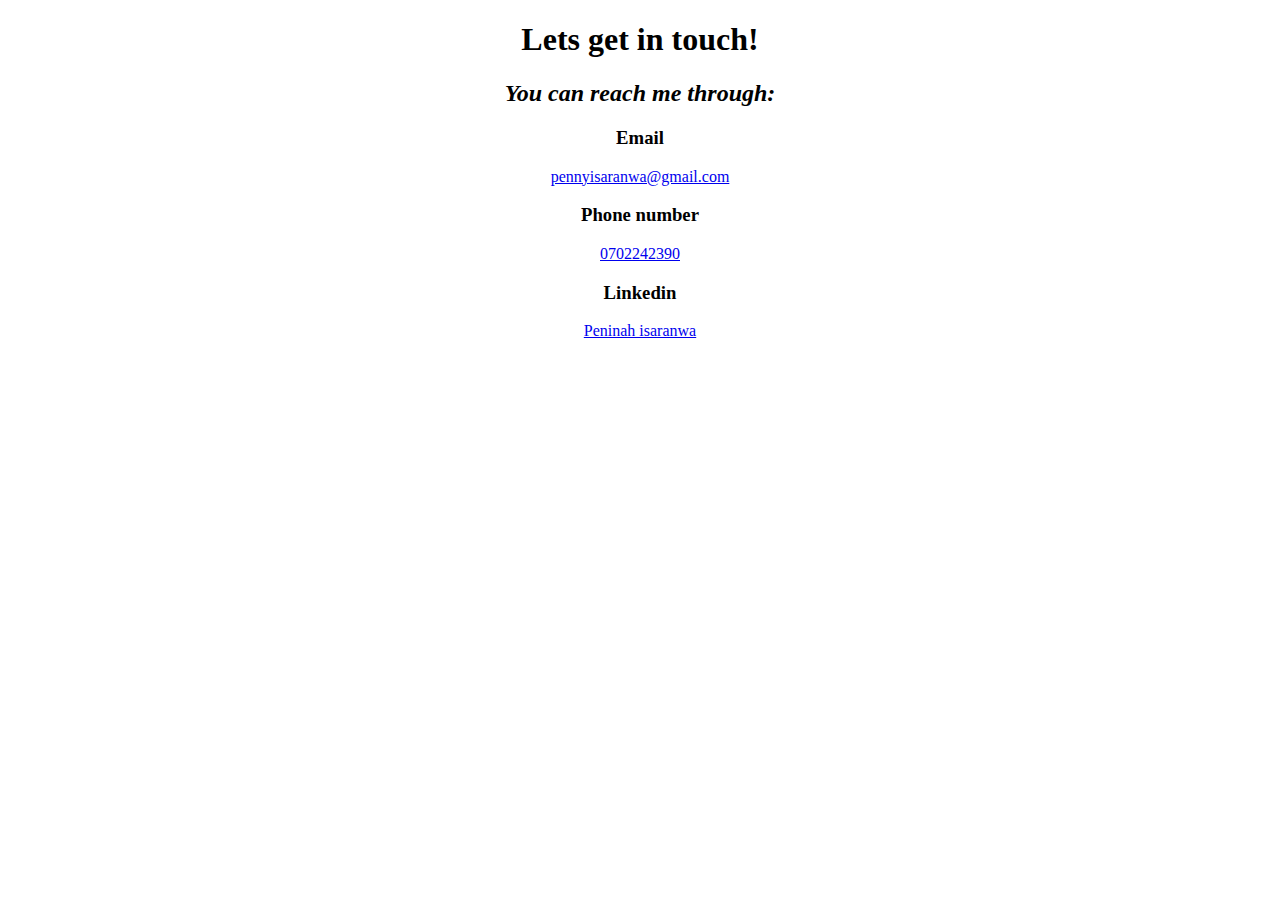
<file: contact.html>
<!DOCTYPE html>
<html lang="en">
  <head>
    <meta charset="UTF-8" />
    <style>
      .content {
        text-align: center;
      }
      @media (max-width: 600px) {
        h2 {
          display: none;
        }
        .content {
          text-align: left;
        }
      }
    </style>
    <link
      href="https://cdn.jsdelivr.net/npm/bootstrap@5.3.1/dist/css/bootstrap.min.css"
      rel="stylesheet"
      integrity="sha384-4bw+/aepP/YC94hEpVNVgiZdgIC5+VKNBQNGCHeKRQN+PtmoHDEXuppvnDJzQIu9"
      crossorigin="anonymous"
    />
    <meta name="viewport" content="width=device-width, initial-scale=1.0" />
    <title>Contacts</title>
  </head>
  <body>
    <div class="container m-5">
      <div class="content">
        <h1>Lets get in touch!</h1>
        <h2><i>You can reach me through:</i></h2>
        <h3>Email</h3>
        <a href="mailto:pennyisaranwa@gmail.com">pennyisaranwa@gmail.com</a>
        <h3>Phone number</h3>
        <a href="tel:0702242390">0702242390</a>
        <h3>Linkedin</h3>
        <a href="https://www.linkedin.com/in/peninah-isaranwathedeveloper"
          >Peninah isaranwa</a
        >
      </div>
    </div>
  </body>
</html>
</file>
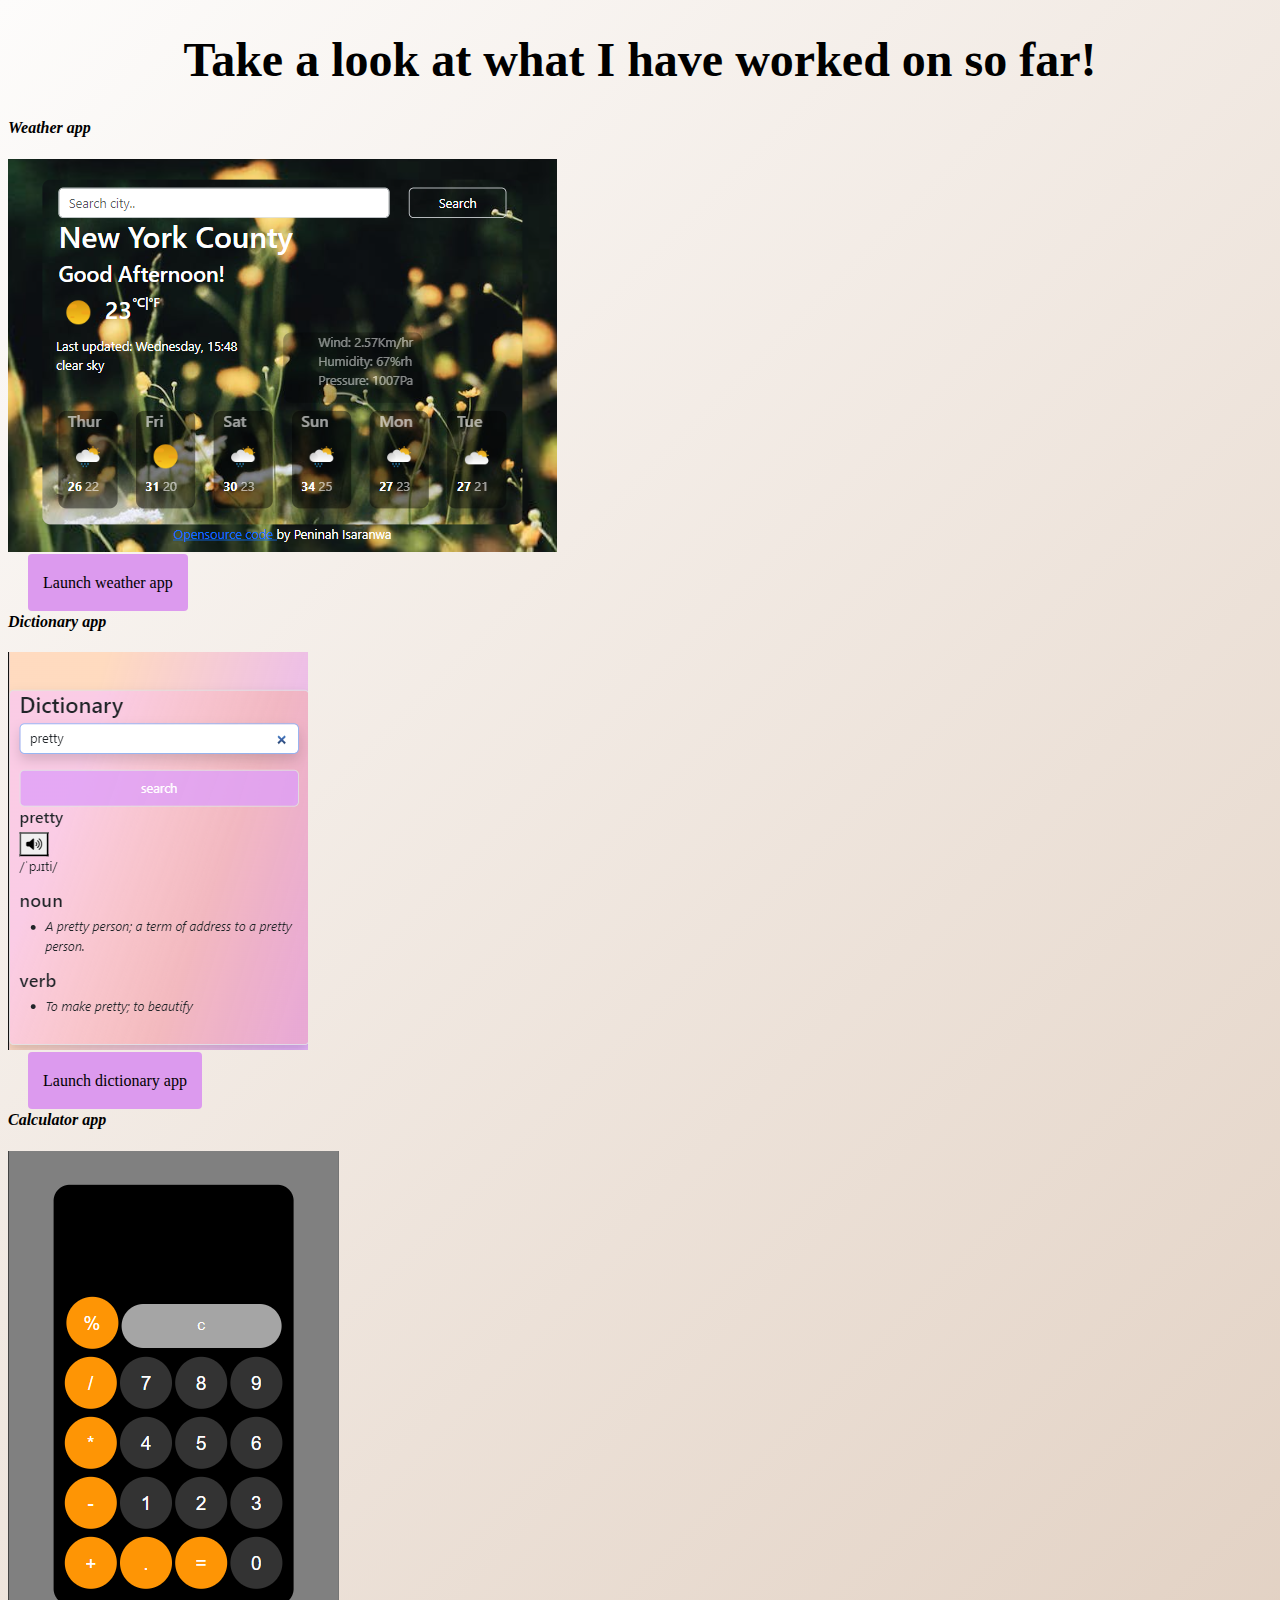
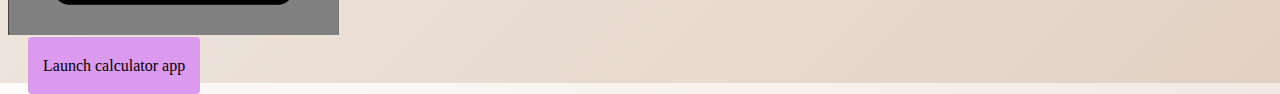
<file: projects.html>
<!DOCTYPE html>
<html lang="en">
  <head>
    <style>
      @media (max-width: 600px) {
        h4 {
          display: none;
        }
        img {
          margin-top: 30px;
        }
      }
    </style>
    <meta charset="UTF-8" />
    <meta name="viewport" content="width=device-width, initial-scale=1.0" />
    <link
      href="https://cdn.jsdelivr.net/npm/bootstrap@5.3.1/dist/css/bootstrap.min.css"
      rel="stylesheet"
      integrity="sha384-4bw+/aepP/YC94hEpVNVgiZdgIC5+VKNBQNGCHeKRQN+PtmoHDEXuppvnDJzQIu9"
      crossorigin="anonymous"
    />
    <link rel="stylesheet" href="style.css" />
    <title>my projects</title>
  </head>
  <body>
    <div class="container mt-5">
      <h1>Take a look at what I have worked on so far!</h1>
      <div class="row">
        <div class="col-sm-4">
          <h4><i>Weather app</i></h4>
          <img
            src="images/weather app.png"
            class="img-fluid border shadow-lg rounded-5"
          />
          <br />
          <br />
          <a href="https://stalwart-kelpie-6222d3.netlify.app/" id="projects"
            >Launch weather app</a
          >
        </div>
        <div class="col-sm-4">
          <h4><i>Dictionary app</i></h4>
          <img
            src="images/dictionary.png"
            class="img-fluid border shadow-lg rounded-5"
          />
          <br />
          <br />
          <a
            href="https://monumental-marshmallow-208268.netlify.app/"
            id="projects"
            >Launch dictionary app</a
          >
        </div>
        <div class="col-sm-4">
          <h4><i>Calculator app</i></h4>
          <img
            src="images/calculator.png"
            class="img-fluid border shadow-lg rounded-5"
          />
          <br />
          <br />
          <a href="https://lucky-sorbet-cfbb01.netlify.app/" id="projects"
            >Launch calculator app</a
          >
        </div>
      </div>
    </div>
  </body>
</html>
</file>
<file: style.css>
h1,
h2,
h3 {
  font-family: "Vollkorn", serif;
  font-weight: 400px;
  font-size: 48px;
  text-align: center;
}

h2 {
  opacity: 0.6;
  text-align: center;
  margin-top: 0;
}
h3 {
  margin-bottom: 0;
  margin-top: 50px;
}
h4 {
  font-weight: 700;
}
h5 {
  text-align: center;
}
body {
  background: linear-gradient(135deg, #fdfcfb 0%, #e2d1c3 100%);
  font-family: "Vollkorn", serif;
}
p {
  font-size: 20px;
  text-align: center;
}

.icon {
  width: 100%;
  text-align: center;
  font-size: 48px;
  color: #9b1fe8;
}
footer #icon {
  font-size: 48px;
  color: #9b1fe8;
}
.nav-color {
  background-color: #dc9aee;
}
span {
  color: #9b1fe8;
}
#button {
  text-align: center;
}
.button-links {
  display: flex;
  justify-content: center;
}
footer #email {
  text-decoration: none;
  font-size: 48px;
  color: #dc9aee;
}
#projects {
  margin: 20px;
  margin-bottom: 10px;
  border-radius: 4px;
  padding: 20px 15px;
  text-decoration: none;
  background-color: #dc9aee;
  color: #000;
  transition: all ease-in-out;
  cursor: pointer;
}
#projects:hover {
  background-color: #fff;
  color: #dc9aee;
}
#contacts {
  margin: 20px;
  border-radius: 4px;
  padding: 20px 15px;
  text-decoration: none;
  background-color: #fff;
  color: #dc9aee;
  transition: all ease-in-out;
  cursor: pointer;
}
#contacts:hover {
  background-color: #dc9aee;
  color: #fff;
}
</file>
